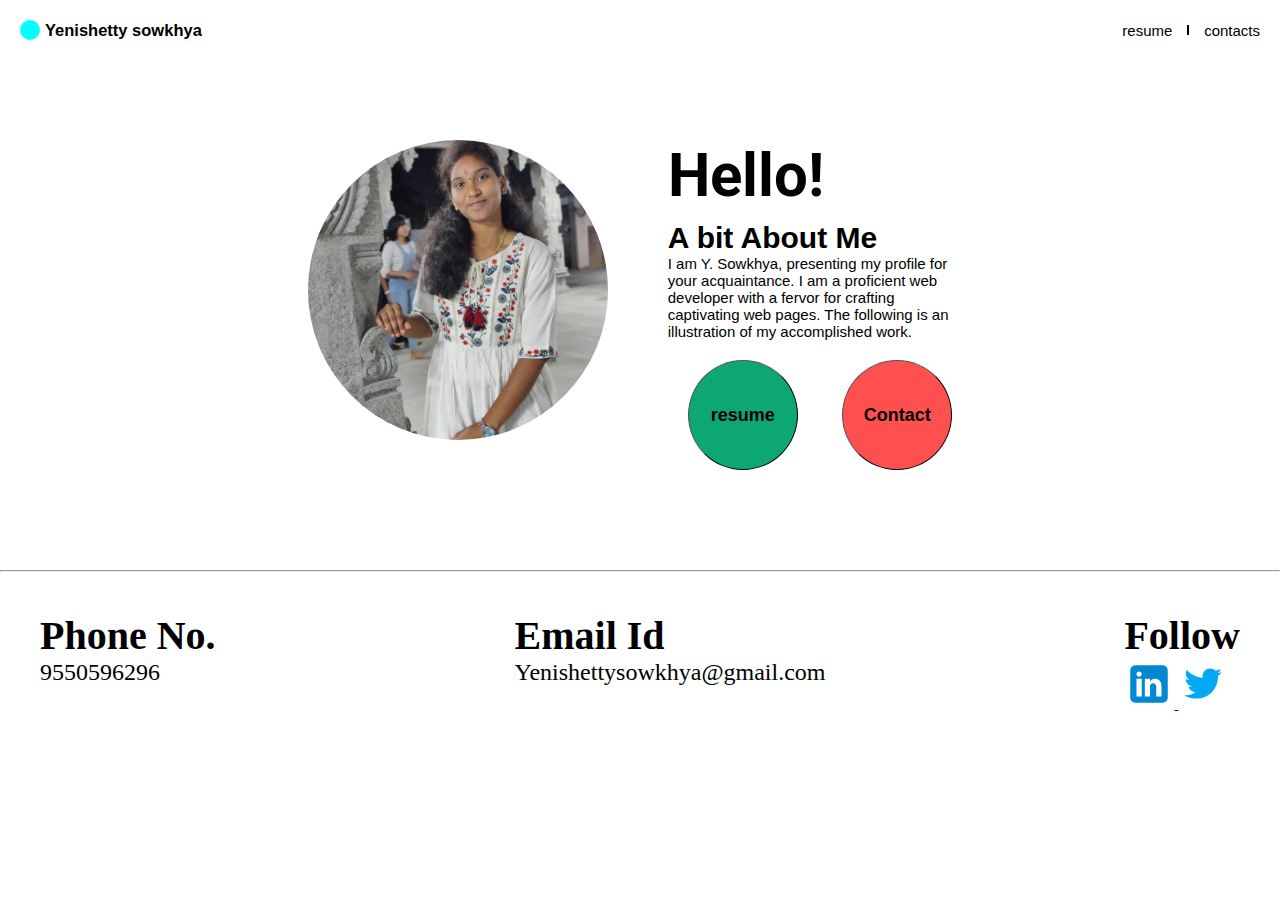
<file: index.html>
<!DOCTYPE html>
<html lang="en">
<head>
    <meta charset="UTF-8">
    <meta name="viewport" content="width=device-width, initial-scale=1.0">
    <link rel="stylesheet" href="style.css">
    <link rel="preconnect" href="https://fonts.googleapis.com">
<link rel="preconnect" href="https://fonts.gstatic.com" crossorigin>
<link href="https://fonts.googleapis.com/css2?family=Roboto:ital,wght@1,700&display=swap" rel="stylesheet">
<title>Portfolio</title>
</head>
<body>
     <header id="header">
        <div id="div-parent">
            <div id="circle"></div>
              <a id="name" href="index.html"> 
                 <h2>Yenishetty sowkhya</h2>
              </a>
            </div>
        <nav id="nav"> 
        <a id="tags" href="resume.html">resume</a>
        <div id="line"> </div>
        <a id="tags" href="contact.html">contacts</a>
    </nav>
     
     </header>
     <main id="main">
        <img id="image" src="sowkhya.png" alt="">
        <div id="div-1">
        <h1 id="head">Hello!</h1>
         
        <h2 id="description">A bit About Me</h2>
        <p id="para">I am Y. Sowkhya, presenting my profile for your acquaintance. I am a proficient web developer with a fervor for crafting captivating web pages. The following is an illustration of my accomplished work.</p>
    <a href="resume.html">  <button id="button-1">resume</button></a>
    <a href="contact.html"><button id="button-2">Contact</button></a> 
      </div>
    </main>
    <hr>  <!--horizontal rule.This is line above the text-->
      <footer id="footer">
        <div>
        <h1 id="large" >Phone No.</h1>
        <h2 id="small">9550596296</h2>
      </div>
      <div> 
        <h1 id="large">Email Id</h1>
        <h2 id="small">Yenishettysowkhya@gmail.com</h2>
      </div>
    <div>
        <h1  id="large">Follow</h1>
        <a id="icon" target="_blank" href="https://www.linkedin.com/feed/">
                <svg xmlns="http://www.w3.org/2000/svg" x="0px" y="0px" width="50" height="50" viewBox="0 0 48 48">
          <path fill="#0288D1" d="M42,37c0,2.762-2.238,5-5,5H11c-2.761,0-5-2.238-5-5V11c0-2.762,2.239-5,5-5h26c2.762,0,5,2.238,5,5V37z"></path><path fill="#FFF" d="M12 19H17V36H12zM14.485 17h-.028C12.965 17 12 15.888 12 14.499 12 13.08 12.995 12 14.514 12c1.521 0 2.458 1.08 2.486 2.499C17 15.887 16.035 17 14.485 17zM36 36h-5v-9.099c0-2.198-1.225-3.698-3.192-3.698-1.501 0-2.313 1.012-2.707 1.99C24.957 25.543 25 26.511 25 27v9h-5V19h5v2.616C25.721 20.5 26.85 19 29.738 19c3.578 0 6.261 2.25 6.261 7.274L36 36 36 36z"></path>
     </svg>
    </a>
    <a id="icon" target="_blank" href="https://twitter.com/?lang=en-in"> 
          <svg xmlns="http://www.w3.org/2000/svg" x="0px" y="0px" width="50" height="50" viewBox="0 0 48 48">
            <path fill="#03A9F4" d="M42,12.429c-1.323,0.586-2.746,0.977-4.247,1.162c1.526-0.906,2.7-2.351,3.251-4.058c-1.428,0.837-3.01,1.452-4.693,1.776C34.967,9.884,33.05,9,30.926,9c-4.08,0-7.387,3.278-7.387,7.32c0,0.572,0.067,1.129,0.193,1.67c-6.138-0.308-11.582-3.226-15.224-7.654c-0.64,1.082-1,2.349-1,3.686c0,2.541,1.301,4.778,3.285,6.096c-1.211-0.037-2.351-0.374-3.349-0.914c0,0.022,0,0.055,0,0.086c0,3.551,2.547,6.508,5.923,7.181c-0.617,0.169-1.269,0.263-1.941,0.263c-0.477,0-0.942-0.054-1.392-0.135c0.94,2.902,3.667,5.023,6.898,5.086c-2.528,1.96-5.712,3.134-9.174,3.134c-0.598,0-1.183-0.034-1.761-0.104C9.268,36.786,13.152,38,17.321,38c13.585,0,21.017-11.156,21.017-20.834c0-0.317-0.01-0.633-0.025-0.945C39.763,15.197,41.013,13.905,42,12.429"></path>
            </svg>
          </a>
      </div> 
      </footer>
  
</body>
</html>
</file>
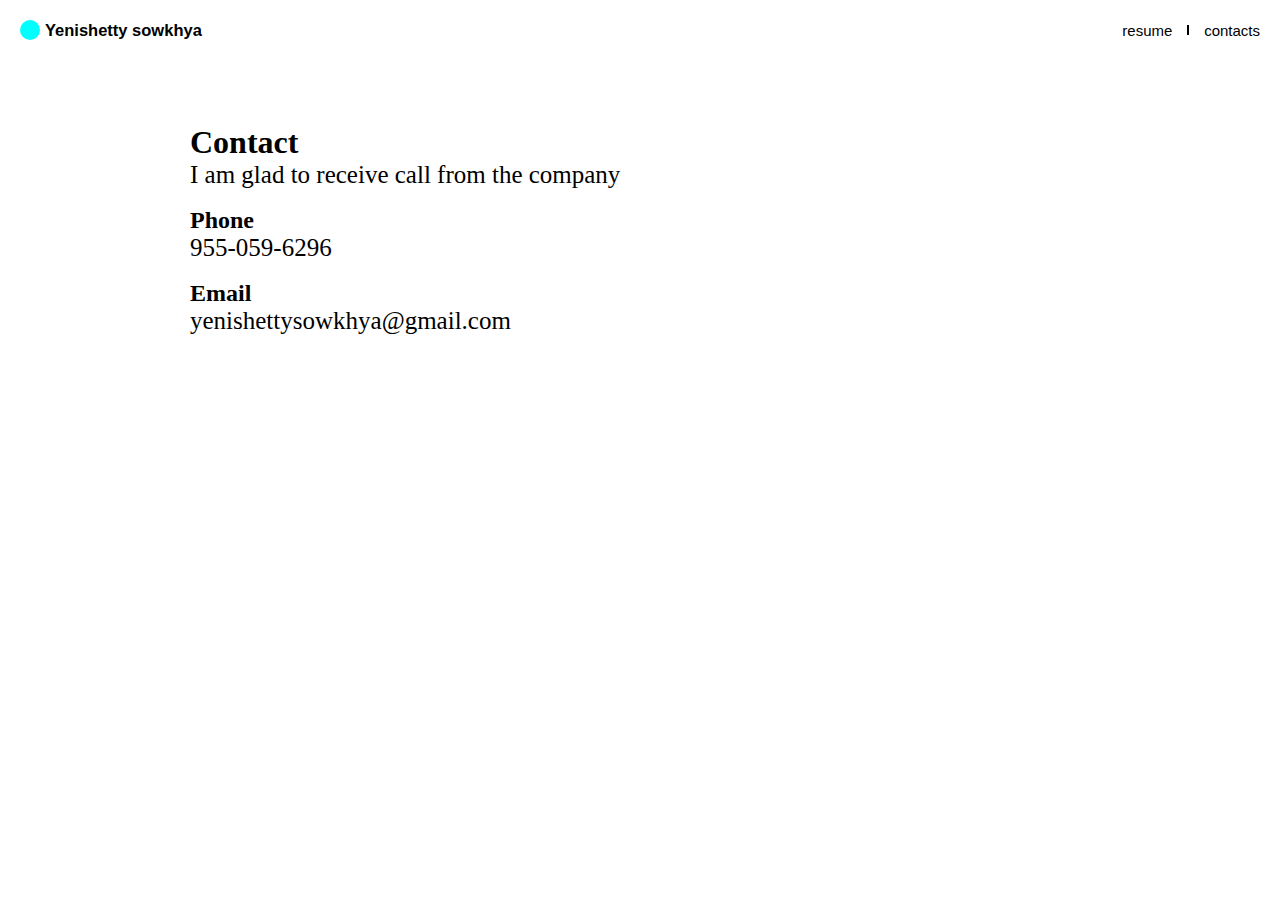
<file: contact.html>
<!DOCTYPE html>
<html lang="en">
<head>
    <meta charset="UTF-8">
    <meta name="viewport" content="width=device-width, initial-scale=1.0">
    <link rel="stylesheet" href="style.css">
    <title>Contact</title>
</head>
<body>
    <header id="header">
        <div id="div-parent">
            <div id="circle"></div>
            <a id="name" href="index.html"> 
               <h2> Yenishetty sowkhya </h2>
        </a>
        </div>
        <nav id="nav"> 
        <a id="tags" href="resume.html">resume</a>
        <div id="line"> </div>
        <a id="tags" href="contact.html">contacts</a>
    </nav>
     </header>
     <main>
    <div id="contact-about"> 
        <h1 id="font-cont">Contact</h1>
        <p id="font-p"> I am glad to receive call from the company </p> <br>
        <h2  id="font-cont">Phone</h2>
        <p id="font-p">955-059-6296</p> <br>
        <h2  id="font-cont">Email</h2>
       <p id="font-p">yenishettysowkhya@gmail.com</p>
    </div>
    </main>
</body>
</html>
</file>
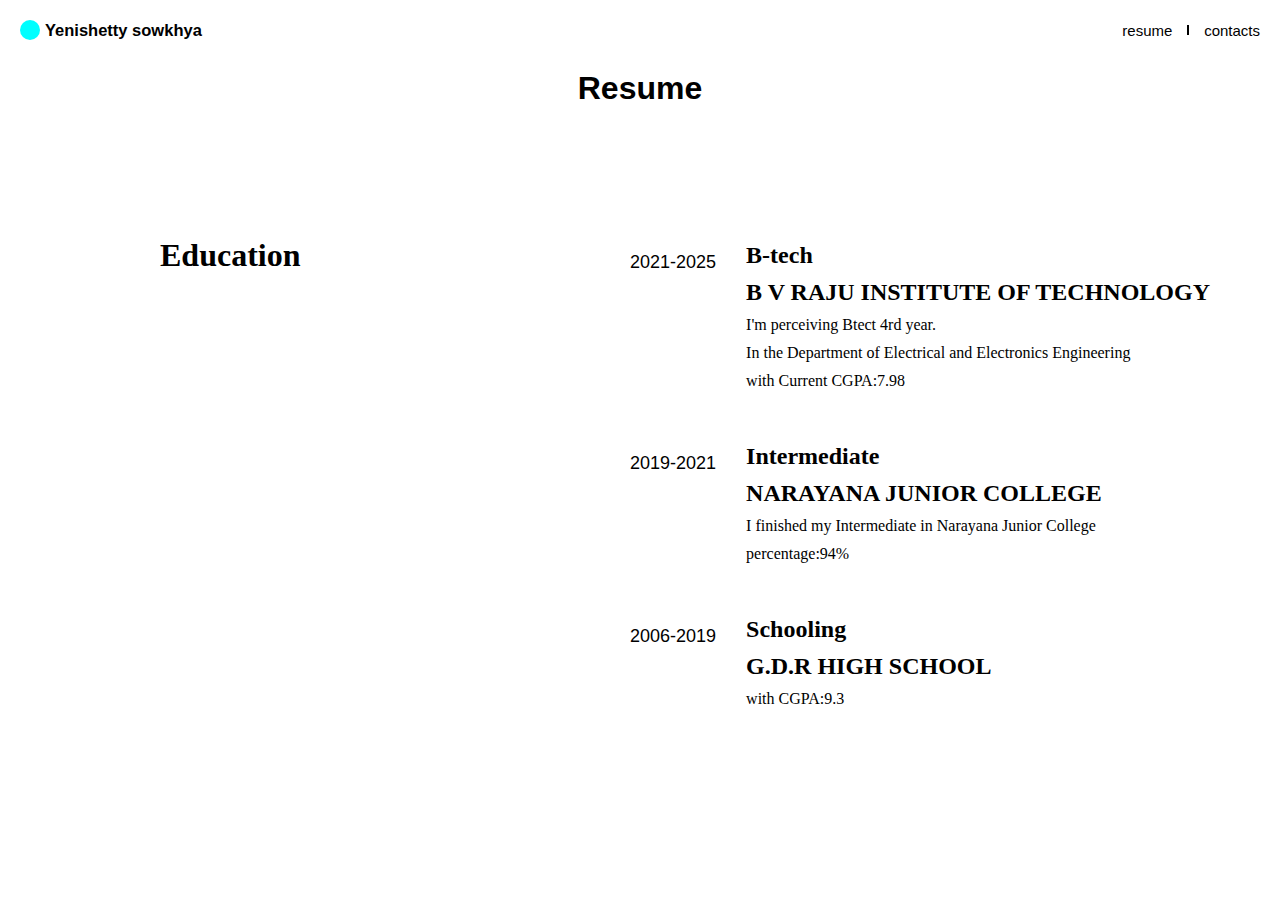
<file: resume.html>
<!DOCTYPE html>
<html lang="en">
<head>
    <meta charset="UTF-8">
    <meta name="viewport" content="width=device-width, initial-scale=1.0">
    <link rel="preconnect" href="https://fonts.googleapis.com">
    <link rel="preconnect" href="https://fonts.gstatic.com" crossorigin>
    <link href="https://fonts.googleapis.com/css2?family=Barlow+Semi+Condensed:wght@300&family=Nunito+Sans:opsz,wght@6..12,200&family=Raleway:ital@1&family=Roboto:ital,wght@1,700&display=swap">
    <link rel="stylesheet" href="style.css">
     <title>Resume</title>
     
</head>
<body>
    <header id="header">
        <div id="div-parent">
            <div id="circle"></div>
            <a id="name" href="index.html"> 
                <h2>Yenishetty sowkhya</h2>
            </a>
        </div>
        <nav id="nav"> 
        <a id="tags" href="resume.html">resume</a>
        <div id="line"> </div>
        <a id="tags" href="contact.html">contacts</a>
    </nav>
     </header>
     <main id="resume-main">
       <h1 id="resume-title">Resume</h1> 
<div id="education">
       <h1 id="edu-resume">Education</h1>
<div id="para-div"> 
      <div> 
        <div id="year"> 
                  <h2 id="date">2021-2025</h2>
           <div id="study"> 
                    <h2>B-tech</h2>
                    <h2>B V RAJU INSTITUTE OF TECHNOLOGY</h2>
                    <p>I'm perceiving Btect 4rd year.</p>
                        <P>In the Department of Electrical and Electronics Engineering</P>
                     <p>with Current CGPA:7.98</p> <br>
            </div>
        </div> 
    </div> 
                          <!--second para-->
       <div> 
            <div id="year"> 
                  <h2 id="date"> 2019-2021</h2>
                <div id="study"> 
                   <h2 id="study1">Intermediate</h2>
                   <h2>NARAYANA JUNIOR COLLEGE</h2>
                   <p>I finished my Intermediate in Narayana Junior College</p>
                   <p>percentage:94%</p> <br>
                </div>
            </div> 
        </div>
            <div> 
                <div id="year"> 
                         <h2 id="date">2006-2019</h2>
                    <div id="study"> 
                        <h2 id="study1">Schooling</h2>
                        <h2>G.D.R HIGH SCHOOL</h2>
                        <p> with CGPA:9.3</p>
                    </div>
                </div> 
            </div>  
    </div>  
 </div>
 </main>
    
</body>
</html>
</file>
<file: style.css>
*{
    padding: 0;
    margin: 0;
    box-sizing: border-box;
} 
 @import url('https://fonts.googleapis.com/css2?family=Roboto:ital,wght@1,700&display=swap');


 @import url('https://fonts.googleapis.com/css2?family=Barlow+Semi+Condensed:wght@300&family=Nunito+Sans:opsz,wght@6..12,200&family=Raleway:ital@1&family=Roboto:ital,wght@1,700&display=swap');


  #header{
    display: flex;
    justify-content: space-between;
    padding: 20px;
}
@media(max-width:768px){
   #header{
      display: flex;
      justify-content: space-between;
      padding: 10px;
   }

}

#div-parent{
    display: flex;
    align-items: center;
    gap: 5px;

}
#circle{
    width: 20px;
    height: 20px;
    background-color: aqua;
    border-radius: 100%;

}
#name{
    font-family:  'Lucida Sans', 'Lucida Sans Regular', 'Lucida Grande', 'Lucida Sans Unicode', Geneva, Verdana, sans-serif;
    font-size: 11px;
    color: black;
    text-decoration: none;
}

@media(max-width:768px){
    #name{
      font-family:  'Lucida Sans', 'Lucida Sans Regular', 'Lucida Grande', 'Lucida Sans Unicode', Geneva, Verdana, sans-serif;
      font-size: 10px;
      text-decoration: none;
    }
}
#nav{
    display: flex;
    align-items: center;
    font-size: 15px;
     
}
 #tags{
    text-decoration: none;
    color: black;
    font-family:'Trebuchet MS', 'Lucida Sans Unicode', 'Lucida Grande', 'Lucida Sans', Arial, sans-serif;
    font-weight: 400;

 }
 #line{
    height: 10px;
    width: 1.8px;
    background-color: black;
    margin-left: 15px;
    margin-right: 15px;
 }  
 #main{
    display: flex;
   justify-content: center;
    font-family: 'Lucida Sans', 'Lucida Sans Regular', 'Lucida Grande', 'Lucida Sans Unicode', Geneva, Verdana, sans-serif;
    gap: 60px;
    margin: 80px;
 }
 @media(max-width:768px){
   #main{
  gap: 20px;
  display: flex;
  margin: 30px;
  border: 20px;
  margin: 20px;

   }
 } 
 #image{
    height: 300px;
    width: 300px;
    border-radius: 100%;
    object-fit: cover;

 }
 @media(max-width:768px){
    #image{
         
        height: 130px;
        width: 130px;
         
  }
 }

 #head{
   
    font-size: 60px;
    font-family: 'Roboto', sans-serif;
 } 
 @media(max-width:768px){
    #head{
        font-size: 25px;
        justify-content: center;
     } 
 }
 #description{
    font-size:30px;
    margin-top: 10px;
 }
 @media(max-width:768px){
    #description{
        font-size:18px;
        
        
     }
 }

 #para{
    max-width: 300px;
    font-size: 15px;
    font-weight: 100;
 }
 @media(max-width:768px){
    #para{
        max-width: 190px;
        font-size: 13px;
        font-weight: 100;
        justify-content: center;
     }
 }
 #button{
    display: flex;
    justify-content: center;
 }

 #button-1{
    width: 110px;
    height: 110px;
    border-radius: 100%;
    background-color: rgb(12, 167, 115);
    border-width: 0.5px;
    font-size: 18px;
    font-weight: bolder;
    margin: 20px;
    border-left: -10px;

 }
 #button-1:hover{
    background-color: white;
    cursor: pointer;
    transition:all;
 }
 @media(max-width:768px){
    #button-1{
        width: 60px;
        height: 60px;
        border-radius: 100%;
        background-color: rgb(12, 167, 115);
        border-width: 0.5px;
        font-size: 14px;
        font-weight: bolder;
        margin: 0px;
        border-left: 0px;
         
    }

 }
 @media(max-width:768px){
   #button-2:hover{
     background-color: white;
     cursor: pointer;
     transition:all;
      
  }
   }
  

 #button-2{
    width: 110px;
    height: 110px;
    border-radius: 100%;
    background-color:rgba(255, 0, 0, 0.686);
    border-width: 0.5px;
    font-size: 18px;
    font-weight: bolder;
    margin: 20px;
     

 }
 #button-2:hover{
    background-color: white;
    cursor: pointer;
    transition: all;
    transition-duration: 500ms;
 }
 @media(max-width:768px){
    #button-2{
        width: 60px;
        height: 60px;
        border-radius: 100%;
        background-color: rgba(255, 0, 0, 0.686);
        border-width: 0.5px;
        font-size: 14px;
        font-weight: bolder;
         
  }
 }
 @media(max-width:768px){
 #button-2:hover{
   background-color: white;
   cursor: pointer;
   transition: all;
   transition-duration: 500ms;
}
 }
#footer{
   display: flex;
   justify-content: space-between;
   padding: 40px;
}
@media(max-width:768px){
   #footer{
      padding: 10px;
       
      flex-direction: column;
      gap: 10px;
   }
    
}
#large{
   font-size: 40px;
   
}
@media(max-width:768px){
   #large{
      font-size: 20px;
  }

}
  #small{
   font-weight: 100;
 }
 @media(max-width:768px){
 #small{
   font-weight: 100;
   font-size: 10px;
 }
}
#icon{
   width: 50px;
   height: 50px;

}
#resume-main{

   flex-direction: column;
   display: flex;
   justify-content: center;
   align-items: center;
}
   @media(max-width:768px){
      #resume-main{
         display: flex;
         gap: 30px;
         margin: 10px;
      }

   } 
  #resume-title{
   display: flex;
   justify-content: center;
   margin-top: 10px;
    
   font-family: 'Nunito Sans', sans-serif;
  /*  font-family: 'Nunito Sans', sans-serif;
   font-family: 'Raleway', sans-serif;
   font-family: 'Roboto', sans-serif;*/
   } 

  #education{
   width: 100%;
   display: flex;
   align-items: start;
   justify-content: space-between;
   margin: 60px;
   padding: 70px;
    
   
  }
  
  @media(max-width:768px){
   #education{
   width: auto;
   padding: 30px;
   display: block;
   justify-content: center;
   margin: 20px;
   gap: 20px;
   align-items: start; 

 
    
   }
  }
  #edu-resume{
   padding-left: 90px;


  }
  #para-div{
   display: flex;
   flex-direction: column;
 
}
#year{
   display: flex;
   gap:30px;
   margin-top: 5px;
   
    
}
@media(max-width:768px){
   #year{
      display:flex;
      gap: 20px;
      flex-direction: column;
      

   }

}
   #date{
      font-weight:400;
      font-family: 'Raleway', sans-serif;
      font-size: 18px;
      margin-top: 10px;
      
  }
  #study{
   display: flex;
   flex-direction: column;
   gap:10px;
 }
 #para-div{
   gap: 20px;
 }
 #name-contact{
   text-decoration: none;
 }
 #contact-about{
   display: flex;
   flex-direction: column;
    justify-content: center;
    margin-top: 5%;
    margin-left: 190px;

}
@media (max-width:768px){
   #contact-about{
      display: flex;
      flex-direction: column;
      justify-content: center;
       margin:70px 30px 10px 55px;
       font-size: 12px;
   }
   
}
#font-p{
   font-size: 25px;
   text-decoration: none;
   
}
@media (max-width:768px){
   #font-p{
      font-size: 15px;
      
      
   }

}
</file>
